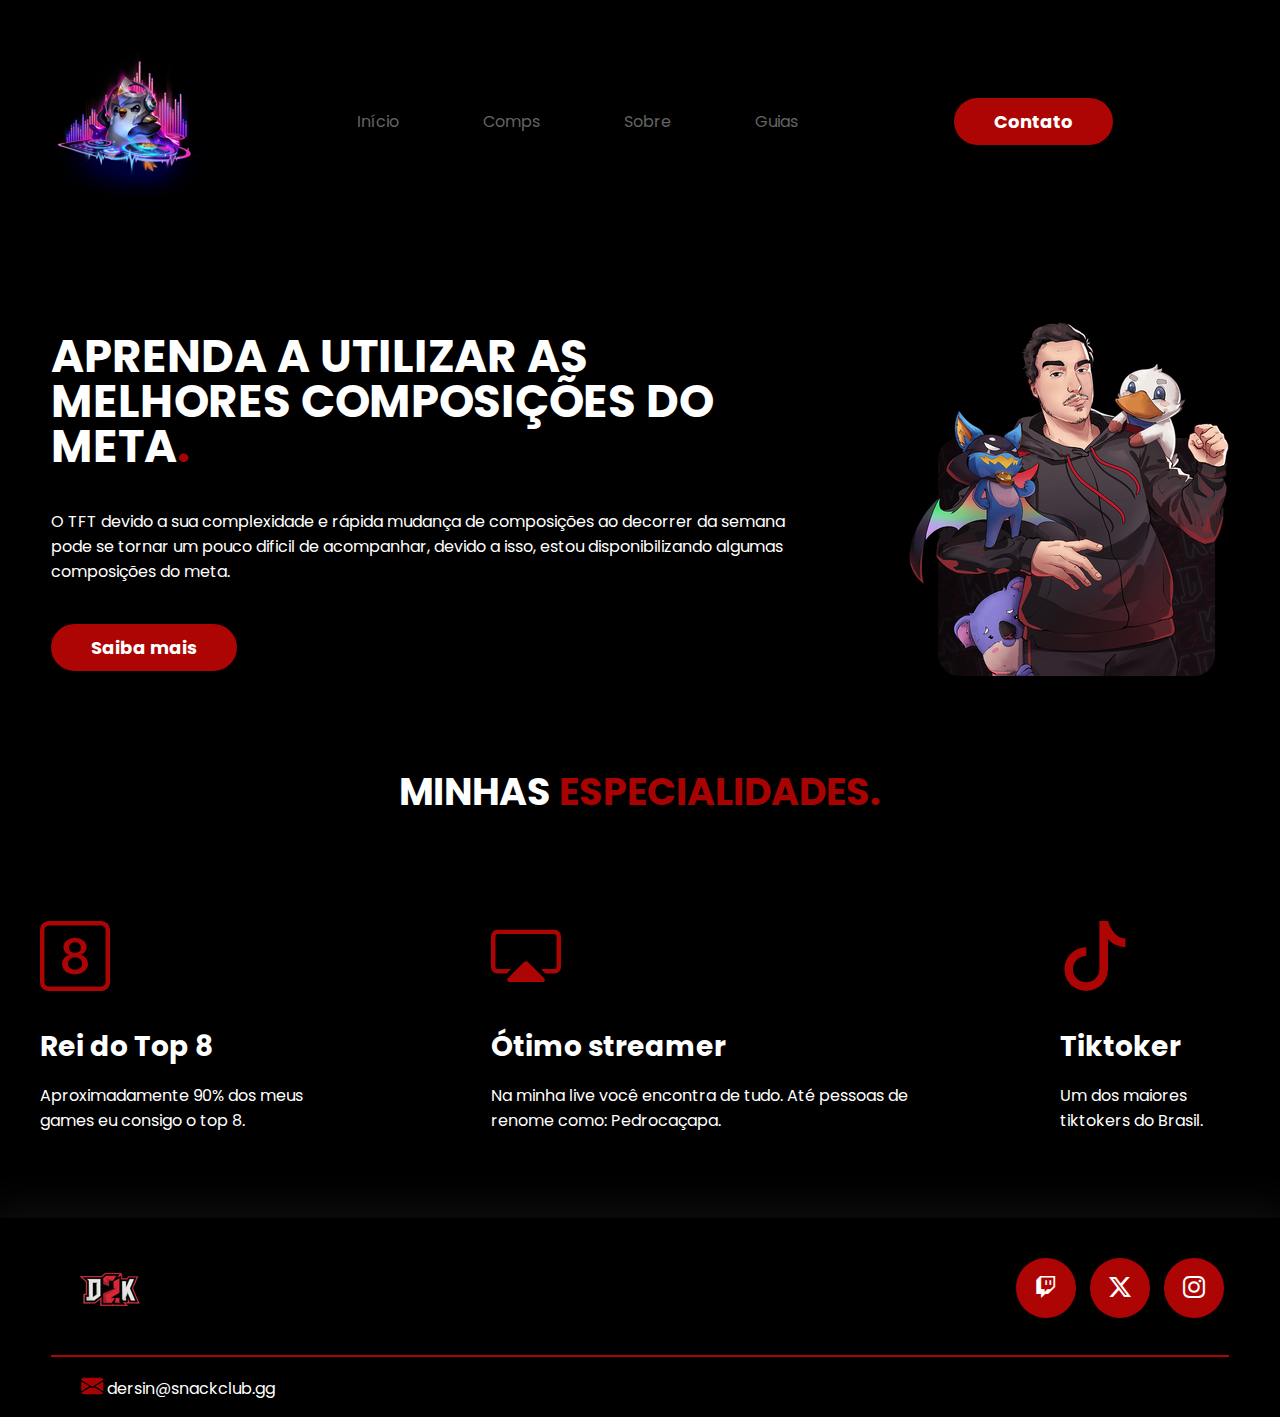
<file: index.html>
<!DOCTYPE html>
<html lang="pt-br">
<head>
    <meta charset="UTF-8">
    <meta name="viewport" content="width=device-width, initial-scale=1.0">
    <!-- GOOGLE FONTS-->
    <link rel="preconnect" href="https://fonts.googleapis.com">
    <link rel="preconnect" href="https://fonts.gstatic.com" crossorigin>
    <link href="https://fonts.googleapis.com/css2?family=Poppins:ital,wght@0,100;0,200;0,300;0,400;0,500;0,600;0,700;0,800;0,900;1,100;1,200;1,300;1,400;1,500;1,600;1,700;1,800;1,900&display=swap" rel="stylesheet">
    <!--FIM GOOGLE FONTS-->
    <!--BOOTSTRAP ICON-->
    <link rel="stylesheet" href="https://cdn.jsdelivr.net/npm/bootstrap-icons@1.11.3/font/bootstrap-icons.min.css">
    <!--FIM BOOTSTRAP ICON-->
    <title>Derso Comps</title>
    <link rel="stylesheet" href="style.css">
</head>

<body>
    <header>
        <div class="interface">
            <div class="logo">
                <a href="">
                    <img src="images/logo5.png" alt="Logo Dersin">
                </a>
            </div><!--logo-->

            <nav class="menu-desktop">
                <ul>
                    <li><a href="index.html">Início</a></li>
                    <li><a href="comps/comps-index.html">Comps</a></li>
                    <li><a href="sobre/sobre-index.html">Sobre</a></li>
                    <li><a href="#">Guias</a></li>
                </ul>
            </nav>

            <div class="derso-contato">
                <a href="">
                    <button>Contato</button>
                </a>
            </div>

            <div class="abrir-menu" id="abrir">
                <i class="bi bi-list"></i>
            </div>
            
            <div class="menu-mobile" id="menu-mobile"> <!--Menu Mobile-->
                <div class="derso-fechar">
                    <i class="bi bi-x-lg"></i>
                </div>

                <nav>
                    <ul>
                        <li><a href="index.html">Início</a></li>
                        <li><a href="comps/comps-index.html">Comps</a></li>
                        <li><a href="sobre/sobre-index.html">Sobre</a></li>
                        <li><a href="#">Guias</a></li>
                        <li><a href="#">Contato</a></li>
                    </ul>
                </nav>
            </div><!--Menu Mobile-->
            <div class="overlay-menu" id="overlay-menu">

            </div>
        </div><!--interface-->
    </header>

    <main>
        <section class="topo-do-site">
            <div class="interface">
                <div class="flex">
                    <div class="txt-topo-site">
                        <h1>APRENDA A UTILIZAR AS MELHORES COMPOSIÇÕES DO META<span>.</span></h1>
                        <p>O TFT devido a sua complexidade e rápida mudança de composições ao decorrer da semana pode se tornar um pouco dificil de acompanhar, devido a isso, estou disponibilizando algumas composições do meta.</p>
                        <div class="derso-contato">
                            <a href="#">
                                <button>Saiba mais</button>
                            </a>
                        </div>
                    </div>
                    <div class="img-topo-site">
                        <img src="images/derso.png" alt="imagem do derso">
                    </div>
                </div><!--interface-->
            </div><!--interface-->
        </section><!--topo-do-site-->

        <section class="especialidades">
            <div class="interface">
                <h2 class="titulo">MINHAS <span>ESPECIALIDADES.</span></h2>
                <div class="flex">
                    <div class="especialidades-box">
                        <i class="bi bi-8-square"></i>
                        <h3>Rei do Top 8</h3>
                        <p>Aproximadamente 90% dos meus games eu consigo o top 8.</p>

                    </div><!--especialidades box-->
                    <div class="especialidades-box">
                        <i class="bi bi-cast"></i>
                        <h3>Ótimo streamer</h3>
                        <p>Na minha live você encontra de tudo. Até pessoas de renome como: Pedrocaçapa.</p>

                    </div><!--especialidades box-->
                    <div class="especialidades-box">
                        <i class="bi bi-tiktok"></i>
                        <h3>Tiktoker</h3>
                        <p>Um dos maiores tiktokers do Brasil.</p>
                    </div><!--especialidades box-->
                </div><!--flex-->
            </div><!--interface-->
        </section><!--especialidade-->
    </main>

    <footer>
        <div class="interface">
            <div class="line-footer">
                <div class="flex">
                    <div class="logo-footer">
                        <img src="images/logo2.png" alt="logo derso">
                    </div>
                    <div class="dersin-sociais">
                        <a href="https://www.twitch.tv/dersin2k" target="_blank" rel="external"><button><i class="bi bi-twitch"></i></button></a>
                        <a href="https://twitter.com/dersin2k" target="_blank" rel="external"><button><i class="bi bi-twitter-x"></i></button></a>
                        <a href="https://www.instagram.com/dersin2k/" target="_blank" rel="external"><button><i class="bi bi-instagram"></i></button></a>
                    </div>
                </div>
            </div>

            <div class="line-footer-borda">
                <p><i class="bi bi-envelope-fill"></i> dersin@snackclub.gg</p>
            </div>
        </div>
    </footer>

    <script src="script.js"></script>

</body>
</html>
</file>
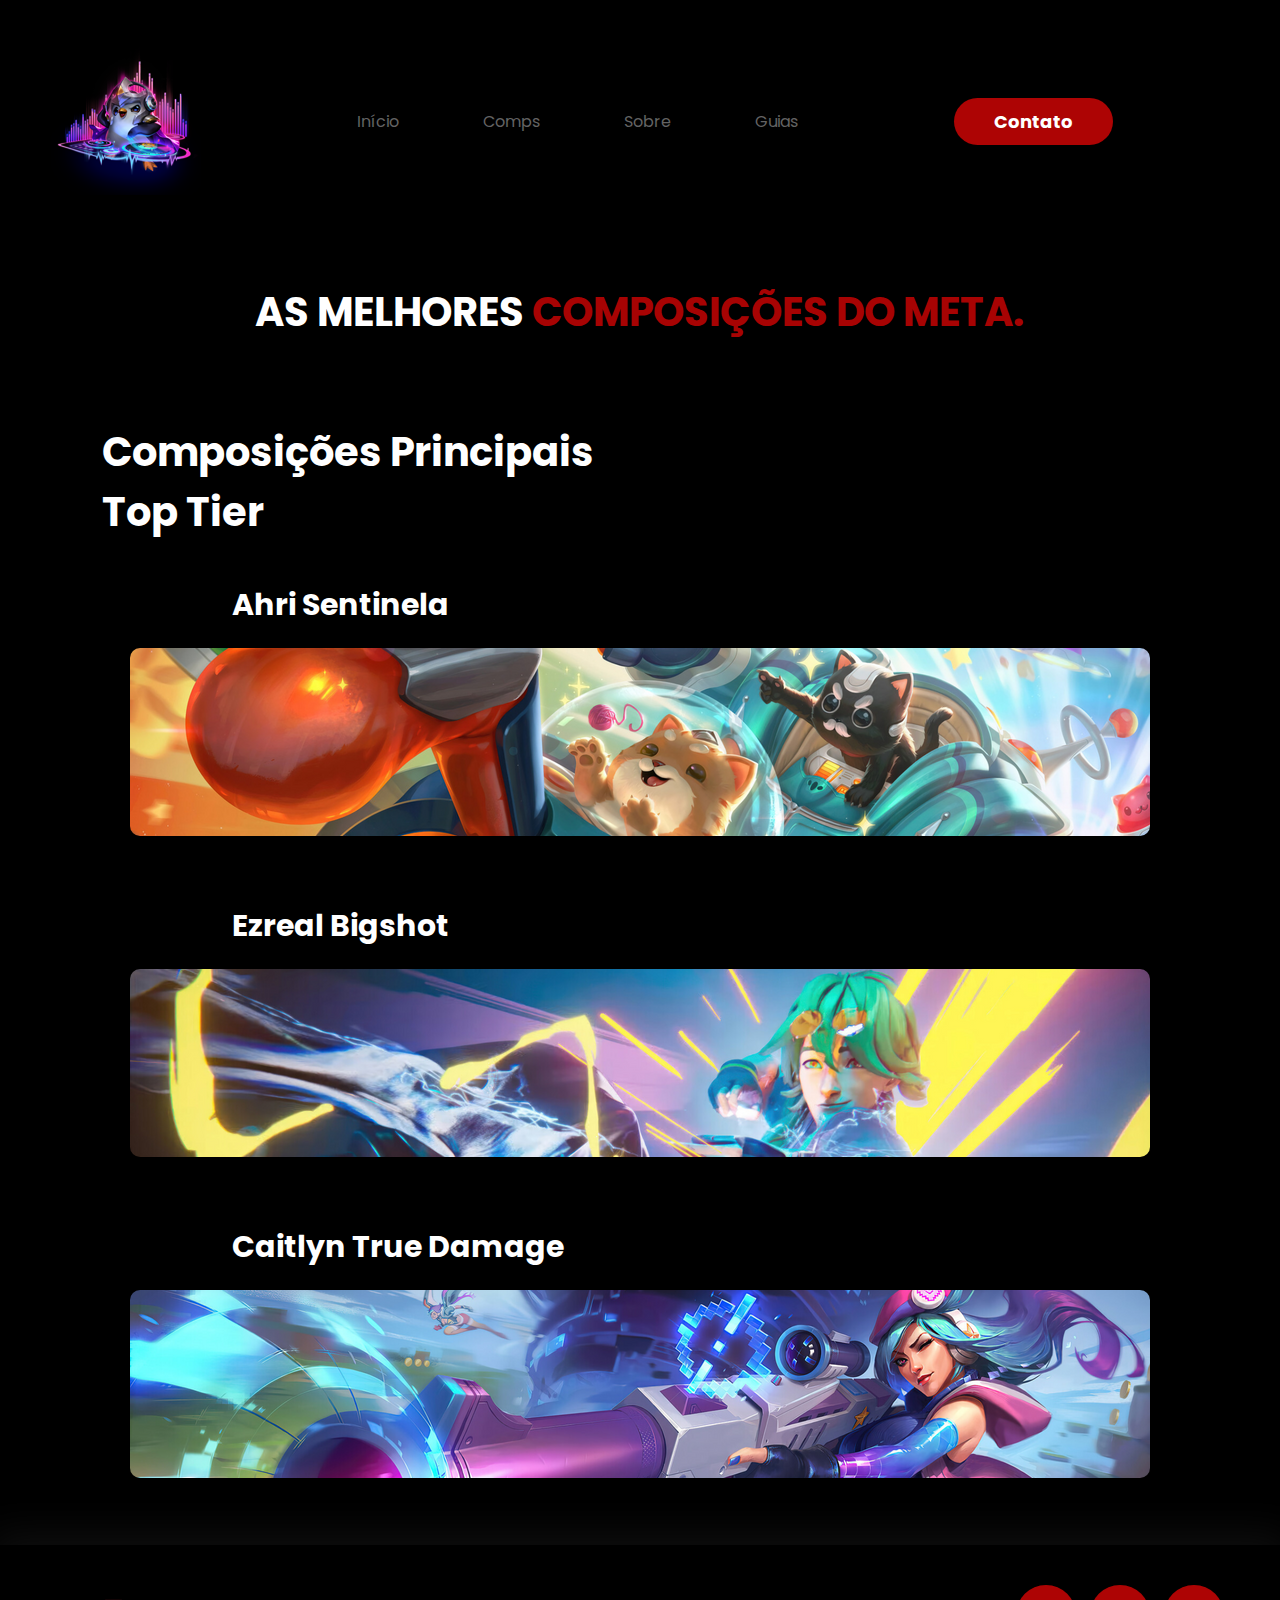
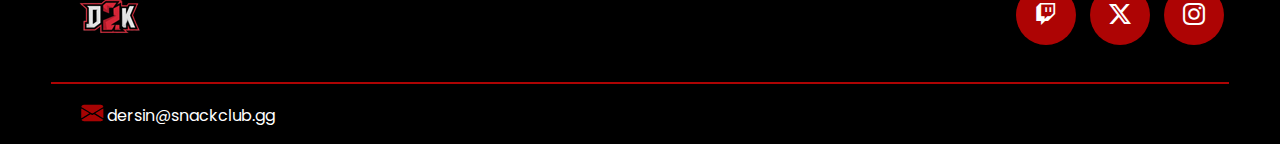
<file: comps/comps-index.html>
<!DOCTYPE html>
<html lang="pt-br">
<head>
    <meta charset="UTF-8">
    <meta name="viewport" content="width=device-width, initial-scale=1.0">
    <!-- GOOGLE FONTS-->
    <link rel="preconnect" href="https://fonts.googleapis.com">
    <link rel="preconnect" href="https://fonts.gstatic.com" crossorigin>
    <link href="https://fonts.googleapis.com/css2?family=Poppins:ital,wght@0,100;0,200;0,300;0,400;0,500;0,600;0,700;0,800;0,900;1,100;1,200;1,300;1,400;1,500;1,600;1,700;1,800;1,900&display=swap" rel="stylesheet">
    <!--FIM GOOGLE FONTS-->
    <!--BOOTSTRAP ICON-->
    <link rel="stylesheet" href="https://cdn.jsdelivr.net/npm/bootstrap-icons@1.11.3/font/bootstrap-icons.min.css">
    <!--FIM BOOTSTRAP ICON-->
    <title>Derso Comps</title>
    <link rel="stylesheet" href="../style.css">
</head>
<body>
    <header>
        <div class="interface">
            <div class="logo">
                <a href="">
                    <img src="../images/logo5.png" alt="Logo Dersin">
                </a>
            </div><!--logo-->

            <nav class="menu-desktop">
                <ul>
                    <li><a href="../index.html">Início</a></li>
                    <li><a href="../comps/comps-index.html">Comps</a></li>
                    <li><a href="../sobre/sobre-index.html">Sobre</a></li>
                    <li><a href="#">Guias</a></li>
                </ul>
            </nav>

            <div class="derso-contato">
                <a href="">
                    <button>Contato</button>
                </a>
            </div>

            <div class="abrir-menu" id="abrir">
                <i class="bi bi-list"></i>
            </div>
            
            <div class="menu-mobile" id="menu-mobile"> <!--Menu Mobile-->
                <div class="derso-fechar">
                    <i class="bi bi-x-lg"></i>
                </div>

                <nav>
                    <ul>
                        <li><a href="../index.html">Início</a></li>
                        <li><a href="../comps/comps-index.html">Comps</a></li>
                        <li><a href="../sobre/sobre-index.html">Sobre</a></li>
                        <li><a href="#">Guias</a></li>
                        <li><a href="#">Contato</a></li>
                    </ul>
                </nav>
            </div><!--Menu Mobile-->
            <div class="overlay-menu" id="overlay-menu">

            </div>

        </div><!--interface-->
    </header>

    <main>
        <section class="comps">
            <div class="interface">
                <h1>AS MELHORES <span>COMPOSIÇÕES DO META.</span></h2>
                <div class="flex">
                    <div class="txt-comps">
                        <h2>Composições Principais</h3>
                        <h3>Top Tier</h4>
                    </div>
                    <!--composição 1-->
                    <div class="composicao">
                        <h3>Ahri Sentinela</h3>
                        <img src="../images/blitz-sentinela.png" class="imagem-composicao" id="um">
                    </div>
                    <div class="composicao-info">
                        <img src="../images/comp-sentinelas.png" alt="" id="comp-um">
                        <h3>Quando jogar:</h3>
                        <p>Ahri itens: (Blue, Nashors, Gunblade)</p>
                        <h3>Como jogar:</h3>
                        <p>Tente fazer 50 de economia o mais rápido possível e, após isso, faça economia até o nível 8. Você vai querer estar no nível 8 no estágio 4.2. Após isso, rolete e tente achar Ahri ou Blitz Headliner.</p>
                        <h3>Itens:</h3>
                        <p>Ahri: Blue, Nashors, Gunblade,</p>
                        <p>Blitz/Ekko: itens de tank,</p>
                    </div>
                    <!--composição 2-->
                    <div class="composicao">
                        <h3>Ezreal Bigshot</h3>
                        <img src="../images/ez-bigshot.png" class="imagem-composicao" id="dois">
                    </div>
                    <div class="composicao-info">
                        <img src="../images/comp-ez-bigshot.png" alt="" id="comp-dois">
                        <h3>Quando jogar:</h3>
                        <p>Ezreal itens: (Blue, Gume, Red)</p>
                        <h3>Como jogar:</h3>
                        <p>Tente fazer 50 de economia o mais rápido possível e, após isso, faça economia até o nível 8. Você vai querer estar no nível 8 no estágio 4.2. Após isso, rolete e tente achar Ezreal ou Caitlyn Headliner.</p>
                        <h3>Itens:</h3>
                        <p>Ezreal: Blue, Nashors, Gunblade.   Obs: Blue é um item quase obrigatório para o Ezreal.</p>
                        <p>Caitlyn: Gume, Mata gigantes.</p>
                        <p>Blitz/Illaoi: itens de tank.</p>
                    </div>
                    <!--composição 3-->
                    <div class="composicao">
                        <h3>Caitlyn True Damage</h3>
                        <img src="../images/caitlyn-true damage.png" class="imagem-composicao" id="tres">
                    </div>
                    <div class="composicao-info">
                        <img src="../images/comp-caitlyn true damage.png" alt="" id="comp-tres">
                        <h3>Quando jogar:</h3>
                        <p>Quando tiver um emblema True Damage ou espátula.</p>
                        <h3>Como jogar:</h3>
                        <p>Tente fazer 50 de economia o mais rápido possível e, após isso, faça economia até o nível 8. Você vai querer estar no nível 8 no estágio 4.2. Após isso, rolete e tente achar Caitlyn Headliner.</p>
                        <h3>Itens:</h3>
                        <p>Caitlyn: Emblema True Damage, Gume, Red.</p>
                        <p>Ekko: itens de tank.</p>
                        <p>Obs: Caso não consiga a espátula, pode-se jogar com essa outra variação</p>
                        <img src="../images/comp-caitlyn true damage2.png" id="caitlyn2" alt="">
                    </div>
                </div>
            </div>
            
        </section>
    </main>
    
    <footer>
        <div class="interface">
            <div class="line-footer">
                <div class="flex">
                    <div class="logo-footer">
                        <img src="../images/logo2.png" alt="logo derso">
                    </div>
                    <div class="dersin-sociais">
                        <a href="https://www.twitch.tv/dersin2k" target="_blank" rel="external"><button><i class="bi bi-twitch"></i></button></a>
                        <a href="https://twitter.com/dersin2k" target="_blank" rel="external"><button><i class="bi bi-twitter-x"></i></button></a>
                        <a href="https://www.instagram.com/dersin2k/" target="_blank" rel="external"><button><i class="bi bi-instagram"></i></button></a>
                    </div>
                </div>
            </div>

            <div class="line-footer-borda">
                <p><i class="bi bi-envelope-fill"></i> dersin@snackclub.gg</p>
            </div>
        </div>
    </footer>

    <script src="../script.js"></script>

</body>
</html>
</file>
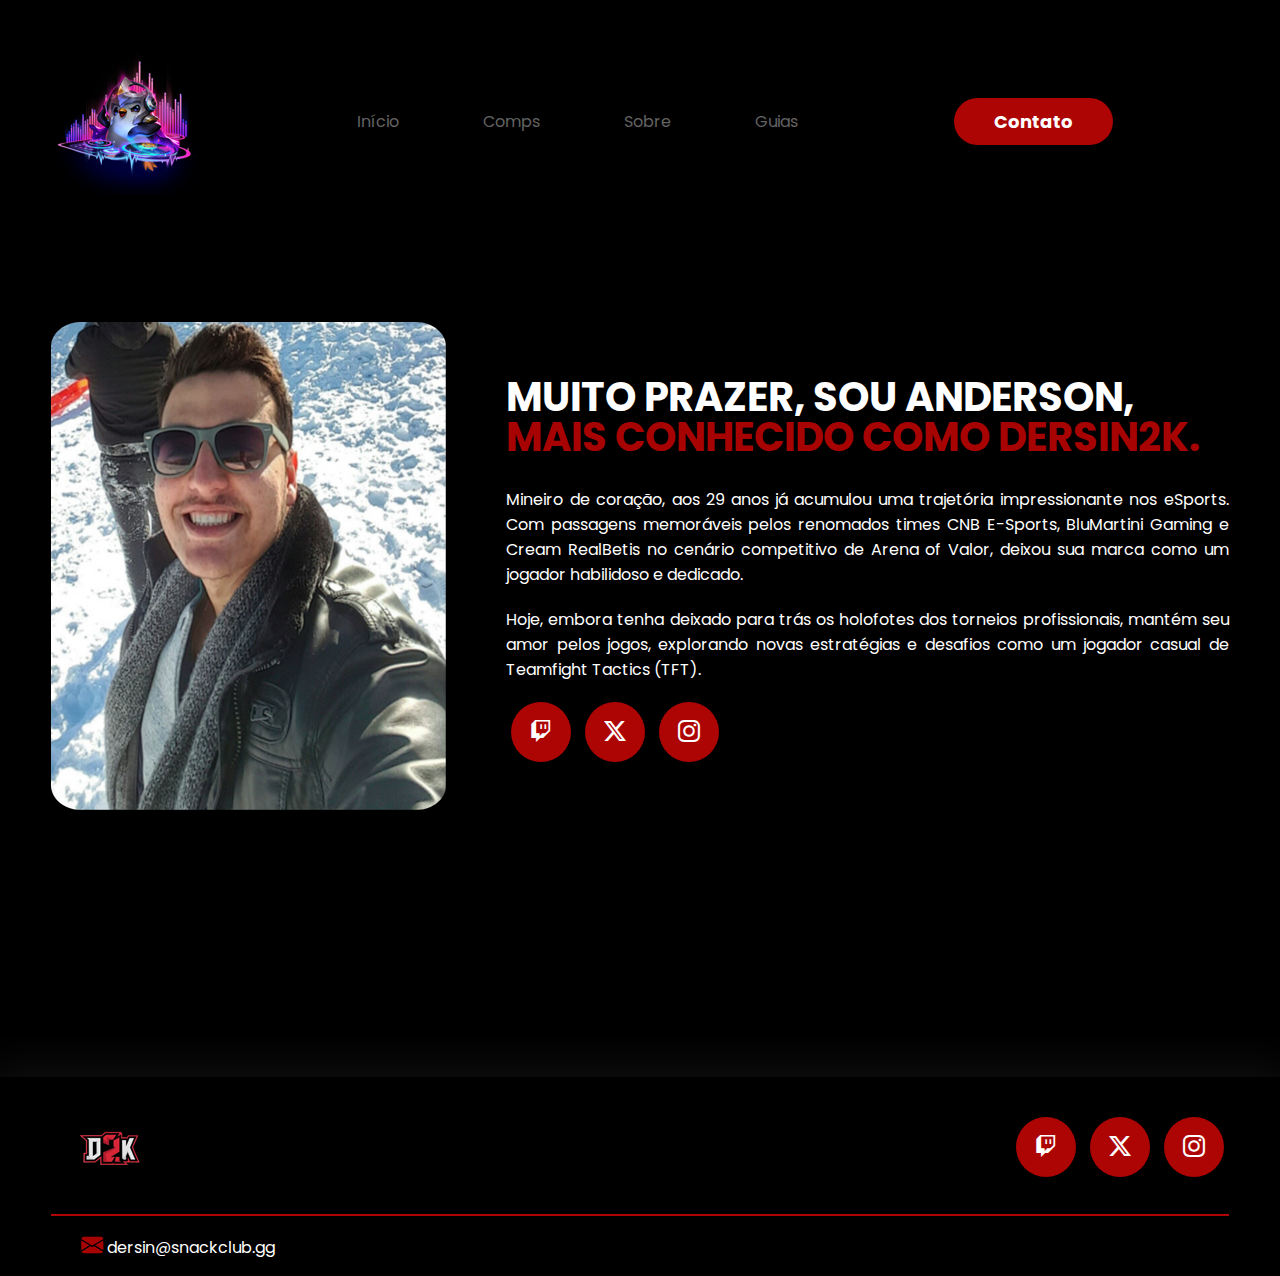
<file: sobre/sobre-index.html>
<!DOCTYPE html>
<html lang="pt-br">
<head>
    <meta charset="UTF-8">
    <meta name="viewport" content="width=device-width, initial-scale=1.0">
    <link rel="preconnect" href="https://fonts.googleapis.com">
    <link rel="preconnect" href="https://fonts.gstatic.com" crossorigin>
    <link href="https://fonts.googleapis.com/css2?family=Poppins:ital,wght@0,100;0,200;0,300;0,400;0,500;0,600;0,700;0,800;0,900;1,100;1,200;1,300;1,400;1,500;1,600;1,700;1,800;1,900&display=swap" rel="stylesheet">
    <!--FIM GOOGLE FONTS-->
    <!--BOOTSTRAP ICON-->
    <link rel="stylesheet" href="https://cdn.jsdelivr.net/npm/bootstrap-icons@1.11.3/font/bootstrap-icons.min.css">
    <!--FIM BOOTSTRAP ICON-->
    <link rel="stylesheet" href="../style.css">
    <title>Sobre</title>
</head>
<body>
    <header>
        <div class="interface">
            <div class="logo">
                <a href="">
                    <img src="../images/logo5.png" alt="Logo Dersin">
                </a>
            </div><!--logo-->

            <nav class="menu-desktop">
                <ul>
                    <li><a href="../index.html">Início</a></li>
                    <li><a href="../comps/comps-index.html">Comps</a></li>
                    <li><a href="../sobre/sobre-index.html">Sobre</a></li>
                    <li><a href="#">Guias</a></li>
                </ul>
            </nav>

            <div class="derso-contato">
                <a href="">
                    <button>Contato</button>
                </a>
            </div>

            <div class="abrir-menu" id="abrir">
                <i class="bi bi-list"></i>
            </div>
            
            <div class="menu-mobile" id="menu-mobile"> <!--Menu Mobile-->
                <div class="derso-fechar">
                    <i class="bi bi-x-lg"></i>
                </div>

                <nav>
                    <ul>
                        <li><a href="../index.html">Início</a></li>
                        <li><a href="../comps/comps-index.html">Comps</a></li>
                        <li><a href="../sobre/sobre-index.html">Sobre</a></li>
                        <li><a href="#">Guias</a></li>
                        <li><a href="#">Contato</a></li>
                    </ul>
                </nav>
            </div><!--Menu Mobile-->
            <div class="overlay-menu" id="overlay-menu">

            </div>

        </div><!--interface-->
    </header>
    <main>
        <section class="sobre">
            <div class="interface">
                <div class="flex">
                    <div class="img-sobre">
                        <img src="../images/derso-foto.png" alt="">
                    </div>

                    <div class="txt-sobre">
                        <h2>MUITO PRAZER, SOU ANDERSON, <span>MAIS CONHECIDO COMO DERSIN2K.</span></h2>
                        <p>Mineiro de coração, aos 29 anos já acumulou uma trajetória impressionante nos eSports. Com passagens memoráveis pelos renomados times CNB E-Sports, BluMartini Gaming e Cream RealBetis no cenário competitivo de Arena of Valor, deixou sua marca como um jogador habilidoso e dedicado.</p>
                        <p>Hoje, embora tenha deixado para trás os holofotes dos torneios profissionais, mantém seu amor pelos jogos, explorando novas estratégias e desafios como um jogador casual de Teamfight Tactics (TFT).</p>
                        <div class="dersin-sociais">
                            <a href="https://www.twitch.tv/dersin2k" target="_blank" rel="external"><button><i class="bi bi-twitch"></i></button></a>
                            <a href="https://twitter.com/dersin2k" target="_blank" rel="external"><button><i class="bi bi-twitter-x"></i></button></a>
                            <a href="https://www.instagram.com/dersin2k/" target="_blank" rel="external"><button><i class="bi bi-instagram"></i></button></a>
                        </div>
                    </div>
                </div><!--flex-->
            </div><!--interface-->
        </section><!--sobre-->
    </main>

    <footer>
        <div class="interface">
            <div class="line-footer">
                <div class="flex">
                    <div class="logo-footer">
                        <img src="../images/logo2.png" alt="logo derso">
                    </div>
                    <div class="dersin-sociais">
                        <a href="https://www.twitch.tv/dersin2k" target="_blank" rel="external"><button><i class="bi bi-twitch"></i></button></a>
                        <a href="https://twitter.com/dersin2k" target="_blank" rel="external"><button><i class="bi bi-twitter-x"></i></button></a>
                        <a href="https://www.instagram.com/dersin2k/" target="_blank" rel="external"><button><i class="bi bi-instagram"></i></button></a>
                    </div>
                </div>
            </div>

            <div class="line-footer-borda">
                <p><i class="bi bi-envelope-fill"></i> dersin@snackclub.gg</p>
            </div>
        </div>
    </footer>

    <script src="../script.js"></script>
    
</body>
</html>
</file>
<file: style.css>
/* ESTILO GERAL */
*{
    margin: 0;
    padding: 0;
    box-sizing: border-box;
    font-family: 'Poppins', sans-serif;
}

body {
    background-color: black;
    height: 100vh;
}

.interface {
    max-width: 1280px;
    margin: 0 auto;
}

.flex {
    display: flex;
}

.derso-contato button {
    padding: 10px 40px;
    font-size: 18px;
    font-weight: 700;
    background-color: rgba(255, 6, 6, 0.677);
    color: white;
    border: none;
    cursor: pointer;
    border-radius: 30px;
    transition: .2s;
}

button:hover {
    box-shadow: 0px 0px 8px rgb(247, 5, 5);
    transform: scale(1.05);
}

h2.titulo {
    color: white;
    font-size: 38px;
    text-align: center;
}

h2.titulo span {
    color: rgba(255, 6, 6, 0.677);
}

h1 span {
    color: rgba(255, 6, 6, 0.677);
}


/* ESTILO CABEÇALHO */

header {
    padding: 40px 4%;
    
}

header > .interface {
    display: flex;
    justify-content: space-between;
    align-items: center;
}

header a {
    color: rgb(99, 99, 99);
    text-decoration: none;
    display: inline-block;
    transition: .2s;
}

header nav.menu-desktop a:hover {
    color: white;
    transform: scale(1.05);
}

header nav ul {
    list-style-type: none;
}

header nav.menu-desktop ul li {
    display: inline-block;
    padding: 0 40px;
}

/*ESTILO MENU MOBILE */

.menu-mobile {
    background-color: black;
    height: 100vh;
    position: fixed;
    top: 0;
    right: 0;
    z-index: 99999;
    width: 0%;
    overflow: hidden;
    transition: .4s;
}

.menu-mobile.menu-aberto {
    width: 70%;
}

.menu-mobile.menu-aberto ~ .overlay-menu {
    display: block;
}

.abrir-menu i {
    color: red;
    font-size: 40px;
    display: none;
}

.menu-mobile .derso-fechar {
    padding: 20px 5%;
}

.menu-mobile .derso-fechar i {
    color: red;
    font-size: 30px;
}

.menu-mobile nav ul {
    text-align: right;
}

.menu-mobile nav ul li a {
    color: white;
    font-size: 20px;
    font-weight: 300;
    padding: 20px 8%;
    display: block;
}

.menu-mobile nav ul li a:hover {
    background-color: rgba(255, 6, 6, 0.677);
    color: black;
}

.overlay-menu {
    background-color: rgba(0, 0, 0, 0.679);
    width: 100%;
    height: 100%;
    position: fixed;
    top: 0;
    left: 0;
    z-index: 8888;
    display: none;
}



/* ESTILO DO TOPO DO SITE */

section.topo-do-site {
    padding: 80px 4%;
}

section.topo-do-site .flex {
    align-items: center;
    justify-content: center;
    gap: 90px;
}

section.topo-do-site .txt-topo-site h1 {
    color: white;
    font-size: 45px;
    line-height: 45px;
    
}

section.topo-do-site .txt-topo-site h1 span {
    color: rgba(255, 6, 6, 0.677);
}

section.topo-do-site .txt-topo-site p {
    color: white;
    margin: 40px 0;
}

section.topo-do-site .img-topo-site img {
    position: relative;
    animation: flutuar 2s ease-in-out infinite alternate;
}

@keyframes flutuar {
    0% {
        top: 0;
    }
    100% {
        top: 30px;
    }
}

/* ESTILO DAS ESPECIALIDADES */

section.especidalidades {
    padding: 40px 4%;
}

section.especialidades .flex{
    gap: 60px;
}

.especialidades .especialidades-box {
    color: white;
    padding: 40px;
    margin-top: 45px;
    margin-bottom: 45px;
    border-radius: 20px;
    transition: .2s;
}

.especialidades .especialidades-box:hover {
    transform: scale(1.05);
    box-shadow: 0 0 8px rgba(255, 255, 255, 0.333);
}

.especialidades .especialidades-box i {
    font-size: 70px;
    color: rgba(255, 6, 6, 0.677);
}

.especialidades .especialidades-box h3 {
    font-size: 28px;
    margin: 15px 0;
}

/* ESTILO SOBRE */

section.sobre {
    padding: 80px 4%;
    padding-bottom: 260px;
}

section.sobre .flex {
    align-items: center;
    gap: 60px;

}

section.sobre .txt-sobre {
    color: white;
}

section.sobre .txt-sobre h2 {
    font-size: 40px;
    line-height: 40px;
    margin-bottom: 30px;
}

section.sobre .txt-sobre h2 span {
    color: rgba(255, 6, 6, 0.677);
    display: block;
}

section.sobre .txt-sobre p {
    margin: 20px 0px;
    text-align: justify;
}

.dersin-sociais button {
    width: 60px;
    height: 60px;
    border-radius: 50%;
    border: none;
    background-color: rgba(255, 6, 6, 0.677);
    font-size: 22px;
    cursor: pointer;
    margin: 0 5px;
    transition: .2s;
    color: white;
}

/* ESTILO FOOTER */

footer {
    padding: 10px 4%;
    box-shadow: 0 0 40px 10px #ffffff10;
}

footer .flex {
    justify-content: space-between;
}

footer .line-footer {
    color: white;
}

footer .dersin-sociais button {
    width: 60px;
    height: 60px;
    border-radius: 50%;
    border: none;
    background-color: rgba(255, 6, 6, 0.677);
    font-size: 22px;
    cursor: pointer;
    margin: 0 5px;
    transition: .2s;
    color: white;
    margin-top: 30px;
}

footer p i {
    width: 60px;
    height: 60px;
    
    border: none;
    margin-left: 30px;
    font-size: 22px;        
    color: rgba(255, 6, 6, 0.677);
}

footer .line-footer-borda {
    border-top: 2px solid rgba(255, 6, 6, 0.677);
}

footer p {
    color: white;
    line-height: 1.8;
    padding-top: 10px;
}


/* COMPOSIÇÃO */

section.comps {
    padding: 40px 8%;
    
}

section.comps .flex {
    gap: 20px;
    flex-direction: column;
}

section.comps .txt-comps h2 {
    font-size: 40px;
}


section.comps .txt-comps h3 {
    font-size: 40px;
}


section.comps h1 {
    color: white;
    text-align: center;
    font-size: 40px;
    padding-bottom: 80px;
}

section.comps h2, h3, p {
    color: white;
    
}

section.comps .composicao h3 {
    font-size: 30px;
    padding: 20px 20px 20px 130px;
    text-align: left;
}



.comps .composicao {
    text-align: center;
}

.comps .composicao img {
    text-align: center;
    cursor: pointer;
    border-radius: 10px;
}

.comps .composicao-info {
    max-width: 1020px;
    margin: 0 auto;
}

.comps .composicao-info h3 {
    display: inline-block;
    padding: 10px 0px 10px 0px;
}



.composicao-info {
    max-height: 0;
    overflow: hidden;
    transition: max-height 0.3s ease;
}

.comps .composicao-info img {
    border-radius: 10px;
}

.comps .composicao-info #caitlyn2 {
    margin-top: 20px;
}


@media screen and (max-width: 1020px) {
    /* GERAL */
    .flex {
        flex-direction: column;
    }

    .img-topo-site .flex {
        flex-direction: column-reverse;
    }

    section.topo-do-site .img-topo-site img {
        width: 100%;
    }

    h2.titulo {
        padding-top: 60px;
        font-size: 34px;
        line-height: 30px;
    }
    
    /* CABEÇALHO */
    .menu-desktop, .derso-contato {
        display: none;
    }

    .abrir-menu i {
        display: block;
    }

    /* TOPO-DO-SITE */

    section.topo-do-site {
        padding: 20px 8%;
    }

    section.topo-do-site .txt-topo-site h1 {
        font-size: 30px;
    }

    section.topo-do-site .flex {
        gap: 40px;
    }

    /* ESPECIALIDADES */
    section.especidalidades {
        padding: 40px 8%;
    }

    /* SOBRE */
    section.sobre {
        padding: 40px 8%;
    }

    .sobre .txt-sobre h2 {
        font-size: 34px;
        line-height: 35px;
        text-align: center;
    }

    .dersin-sociais {
        text-align: center;
    }
    
    .img-sobre img {
        width: 100%;
    }

    /* COMPOSIÇÕES */

    section.comps {
        padding: 20px 4%;
    }

    .comps .composicao img#um {
        content: url('images/blitz-sentinela-pequeno.png');
        
    }

    .comps .composicao-info img#comp-um {
        content: url('images/comp-ahri-sentinela-pequeno.png');
        
    }

    .comps .composicao img#dois {
        content: url('images/ez-bigshot-pequeno.png');
    }

    .comps .composicao-info img#comp-dois {
        content: url('images/comp-ez-bigshot-pequeno.png');
    }

    .comps .composicao img#tres {
        content: url('images/caitlyn-true\ damage-pequeno.png');
    }

    .comps .composicao-info img#comp-tres {
        content: url('images/comp-caitlyn\ true\ damage-pequeno.png');
    }

    .comps .composicao-info img#caitlyn2 {
        content: url('images/comp-caitlyn\ true\ damage2-pequeno.png');
    }


    section.comps .composicao h3 {
        font-size: 25px;
        padding-left: 0px;
    }

    section.comps .txt-comps h2 {
        font-size: 30px;
        text-align: center;
        padding-bottom: 30px;
        margin-top: -30px;
    }

    section.comps .txt-comps h3 {
        color: rgba(255, 6, 6, 0.677);
    }

    section.comps p {
        text-align: justify;
    }

    
    /* FOOTER */
    footer .flex {
        flex-direction: column;
    }

    footer .line-footer {
        text-align: center;
    }

    footer .dersin-sociais button {
        display: none;
    }

    footer p {
        text-align: center;
    }
}
</file>
